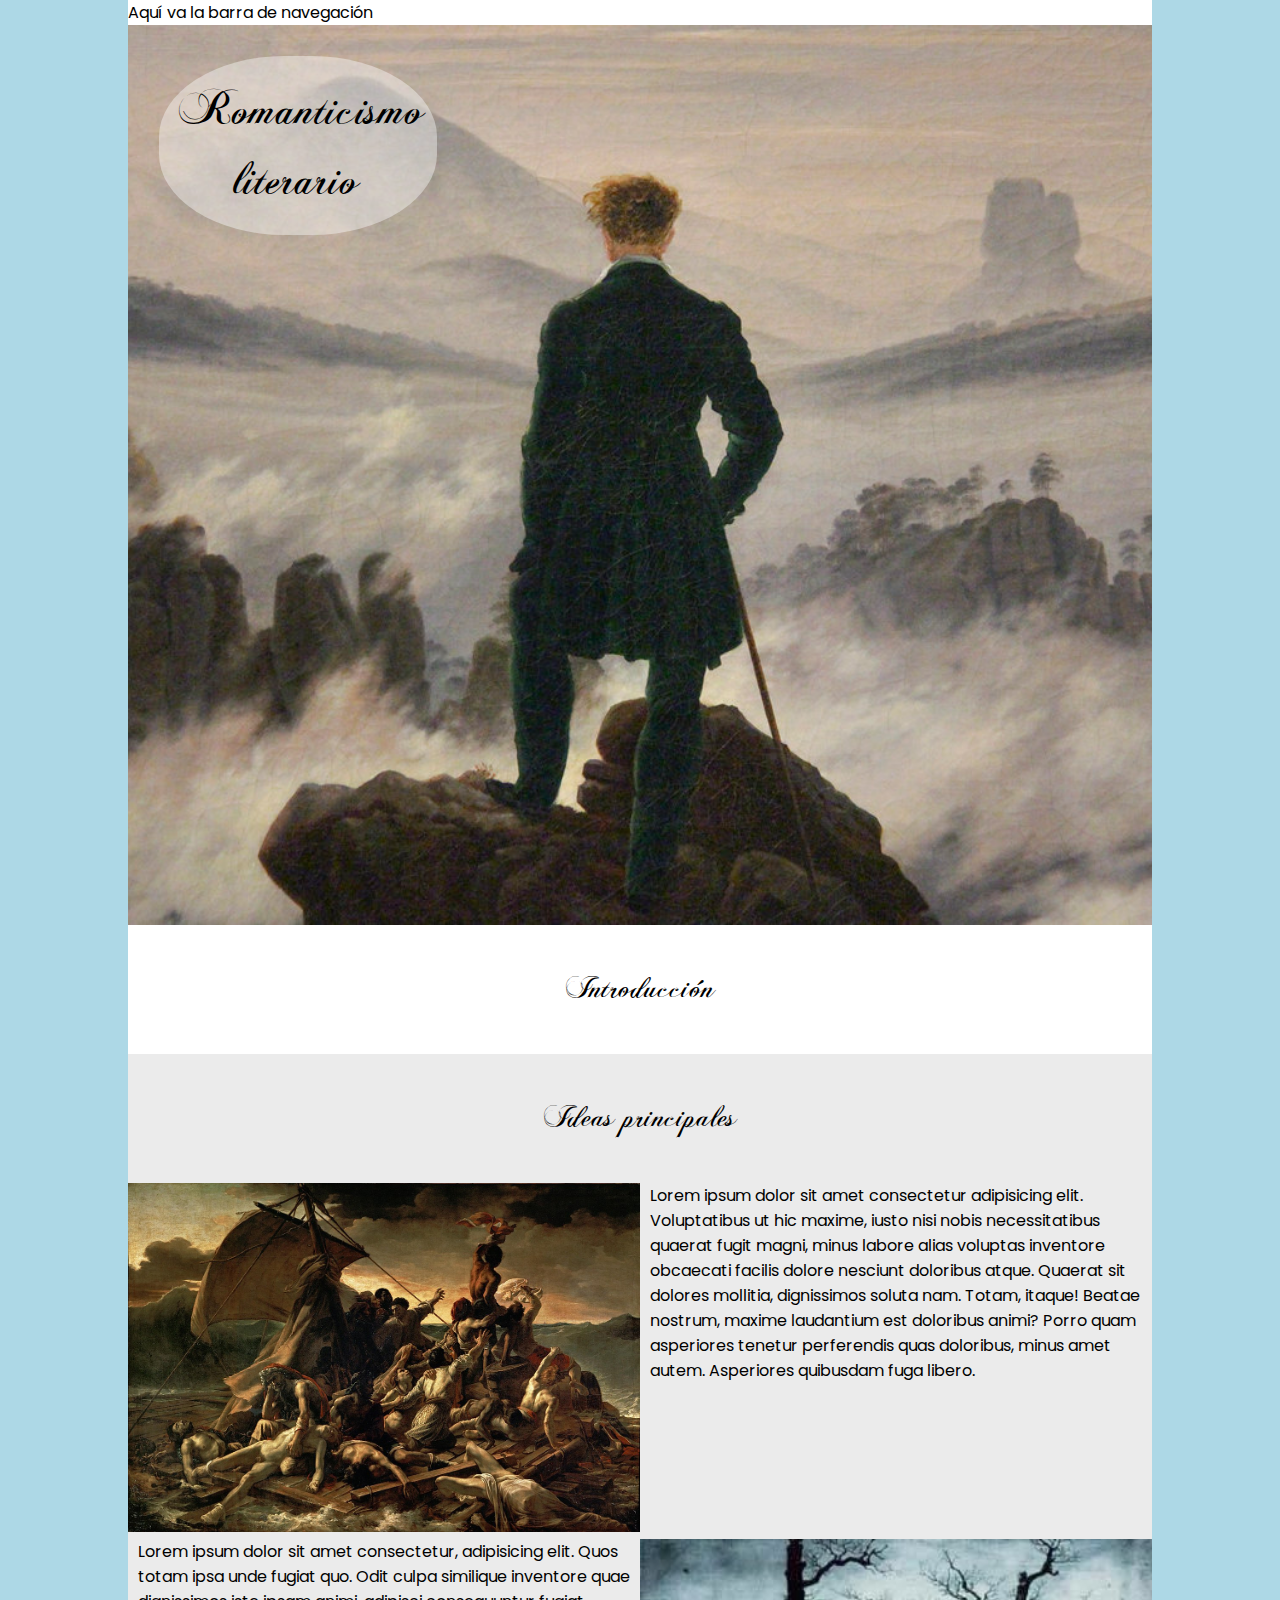
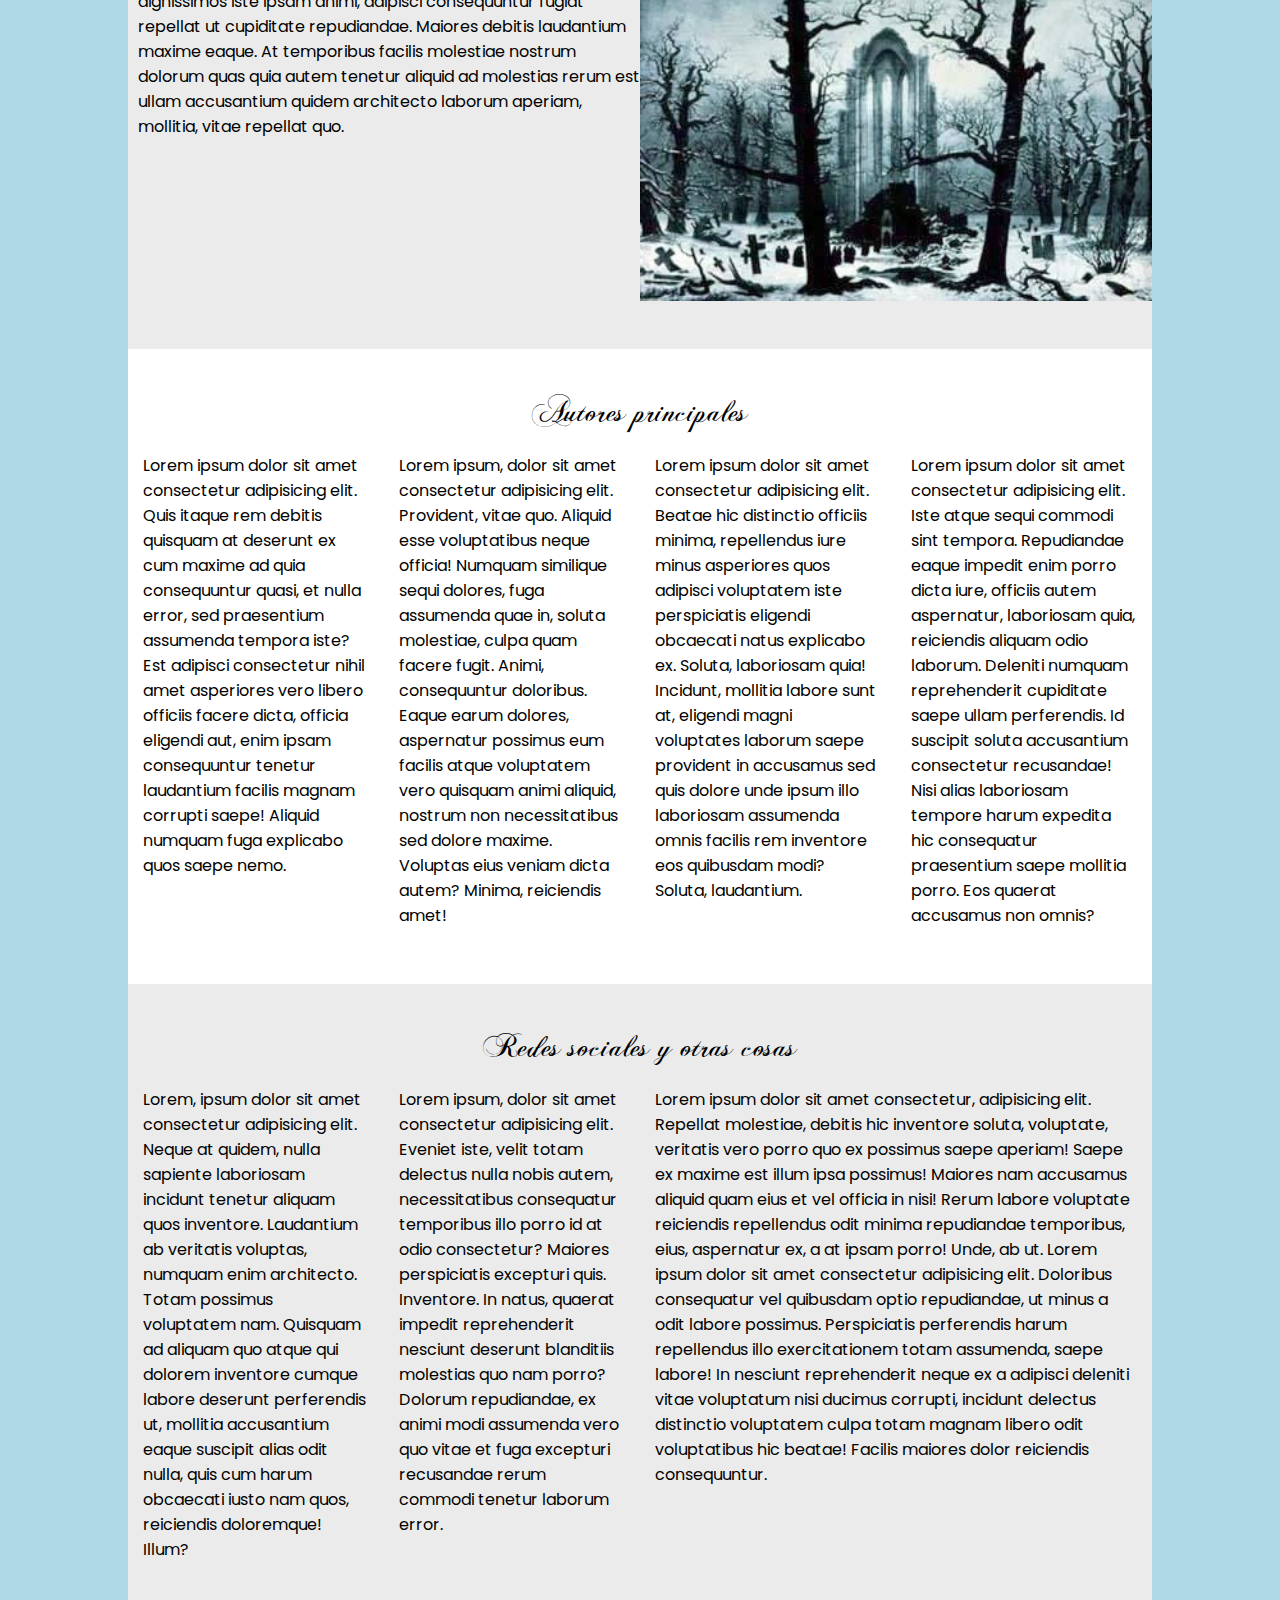
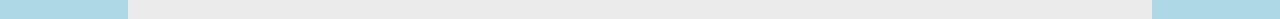
<file: espronceda/index.html>
<!DOCTYPE html>
<html lang="en">
<head>
    <meta charset="UTF-8">
    <meta http-equiv="X-UA-Compatible" content="IE=edge">
    <meta name="viewport" content="width=device-width, initial-scale=1.0">
    <title>Romanticismo inicio</title>
    <link rel="shortcut icon" href="../espronceda/images/1016487.png" type="image/x-icon">
    <link rel="stylesheet" href="./CSS/index.css">

</head>
<body>
    <div id="wrapper">
        <nav>
            Aquí va la barra de navegación
        </nav>
     <!--  HERO VERSIÓN 1: FOTO + TEXTO --> 
        <section id="hero">
            <div id="titulo">
            Romanticismo <br> literario
        </div> 
        </section>
    
    <!--    HERO VERSIÓN 2: HAIKEI + POSITION + FROSTED GLASS
        <section id="hero2">
            <div id="titulo2">
                Romanticismo <br> literario
            </div> 
        </section>
    -->
 <!--    <section id="hero3">
        <div id="titulo3">
            Romanticismo <br> literario
        </div> 
    </section>
-->
   <!-- <svg xmlns="http://www.w3.org/2000/svg" viewBox="0 0 1440 320"><path fill="#ff5500" fill-opacity="1" d="M0,192L17.1,186.7C34.3,181,69,171,103,149.3C137.1,128,171,96,206,85.3C240,75,274,85,309,96C342.9,107,377,117,411,144C445.7,171,480,213,514,197.3C548.6,181,583,107,617,106.7C651.4,107,686,181,720,186.7C754.3,192,789,128,823,138.7C857.1,149,891,235,926,261.3C960,288,994,256,1029,240C1062.9,224,1097,224,1131,192C1165.7,160,1200,96,1234,69.3C1268.6,43,1303,53,1337,53.3C1371.4,53,1406,43,1423,37.3L1440,32L1440,0L1422.9,0C1405.7,0,1371,0,1337,0C1302.9,0,1269,0,1234,0C1200,0,1166,0,1131,0C1097.1,0,1063,0,1029,0C994.3,0,960,0,926,0C891.4,0,857,0,823,0C788.6,0,754,0,720,0C685.7,0,651,0,617,0C582.9,0,549,0,514,0C480,0,446,0,411,0C377.1,0,343,0,309,0C274.3,0,240,0,206,0C171.4,0,137,0,103,0C68.6,0,34,0,17,0L0,0Z"></path></svg>
-->
        <section id="intro">
            <div class="titulo-seccion">
            Introducción
            </div>
        </section>

        <section id="ideas">
            <div class="titulo-seccion">
            Ideas principales
            </div>
            <div id="grid2">
                <!-- Dentro, monto dos columnas, con dos div-->
                <div class="col2 col-imagenes">
                   <img src="../espronceda/images/imagen2.jpg" alt="Imagen">
                </div>
                <div class="col2 col-textos">
                    Lorem ipsum dolor sit amet consectetur adipisicing elit. Voluptatibus ut hic maxime, iusto nisi nobis necessitatibus quaerat fugit magni, minus labore alias voluptas inventore obcaecati facilis dolore nesciunt doloribus atque.
                    Quaerat sit dolores mollitia, dignissimos soluta nam. Totam, itaque! Beatae nostrum, maxime laudantium est doloribus animi? Porro quam asperiores tenetur perferendis quas doloribus, minus amet autem. Asperiores quibusdam fuga libero.
                </div>
                <div class="col2 col-textos">
                    Lorem ipsum dolor sit amet consectetur, adipisicing elit. Quos totam ipsa unde fugiat quo. Odit culpa similique inventore quae dignissimos iste ipsam animi, adipisci consequuntur fugiat repellat ut cupiditate repudiandae.
                    Maiores debitis laudantium maxime eaque. At temporibus facilis molestiae nostrum dolorum quas quia autem tenetur aliquid ad molestias rerum est ullam accusantium quidem architecto laborum aperiam, mollitia, vitae repellat quo.
                </div>
                <div class="col2 col-imagenes">
                    <img src="../espronceda/images/imagen1.jpg" alt="">
                </div>

            </div>

        </section>

        <section id="Autores">
            <div class="titulo-seccion">
            Autores principales
            </div>
            <div id="grid4">
                <div class="col4 col-texto4">
                    Lorem ipsum dolor sit amet consectetur adipisicing elit. Quis itaque rem debitis quisquam at deserunt ex cum maxime ad quia consequuntur quasi, et nulla error, sed praesentium assumenda tempora iste?
                    Est adipisci consectetur nihil amet asperiores vero libero officiis facere dicta, officia eligendi aut, enim ipsam consequuntur tenetur laudantium facilis magnam corrupti saepe! Aliquid numquam fuga explicabo quos saepe nemo.
                </div>
                <div class="col4 col-texto4">
                Lorem ipsum, dolor sit amet consectetur adipisicing elit. Provident, vitae quo. Aliquid esse voluptatibus neque officia! Numquam similique sequi dolores, fuga assumenda quae in, soluta molestiae, culpa quam facere fugit.
                Animi, consequuntur doloribus. Eaque earum dolores, aspernatur possimus eum facilis atque voluptatem vero quisquam animi aliquid, nostrum non necessitatibus sed dolore maxime. Voluptas eius veniam dicta autem? Minima, reiciendis amet!
                </div>
                <div class="col4 col-texto4">
                    Lorem ipsum dolor sit amet consectetur adipisicing elit. Beatae hic distinctio officiis minima, repellendus iure minus asperiores quos adipisci voluptatem iste perspiciatis eligendi obcaecati natus explicabo ex. Soluta, laboriosam quia!
                    Incidunt, mollitia labore sunt at, eligendi magni voluptates laborum saepe provident in accusamus sed quis dolore unde ipsum illo laboriosam assumenda omnis facilis rem inventore eos quibusdam modi? Soluta, laudantium.
                </div>
                <div class="col4 col-texto4">
                    Lorem ipsum dolor sit amet consectetur adipisicing elit. Iste atque sequi commodi sint tempora. Repudiandae eaque impedit enim porro dicta iure, officiis autem aspernatur, laboriosam quia, reiciendis aliquam odio laborum.
                    Deleniti numquam reprehenderit cupiditate saepe ullam perferendis. Id suscipit soluta accusantium consectetur recusandae! Nisi alias laboriosam tempore harum expedita hic consequatur praesentium saepe mollitia porro. Eos quaerat accusamus non omnis?
                </div>
            </div>

        </section>

        <footer>
            <section id="footer">
            <div class="titulo-seccion">
            Redes sociales y otras cosas
            <div id="grid3">
                <div class="col3">
                    Lorem, ipsum dolor sit amet consectetur adipisicing elit. Neque at quidem, nulla sapiente laboriosam incidunt tenetur aliquam quos inventore. Laudantium ab veritatis voluptas, numquam enim architecto. Totam possimus voluptatem nam.
                    Quisquam ad aliquam quo atque qui dolorem inventore cumque labore deserunt perferendis ut, mollitia accusantium eaque suscipit alias odit nulla, quis cum harum obcaecati iusto nam quos, reiciendis doloremque! Illum?
                </div>
                 <div class="col3">Lorem ipsum, dolor sit amet consectetur adipisicing elit. Eveniet iste, velit totam delectus nulla nobis autem, necessitatibus consequatur temporibus illo porro id at odio consectetur? Maiores perspiciatis excepturi quis. Inventore.
                In natus, quaerat impedit reprehenderit nesciunt deserunt blanditiis molestias quo nam porro? Dolorum repudiandae, ex animi modi assumenda vero quo vitae et fuga excepturi recusandae rerum commodi tenetur laborum error.
                 </div>
                <div class="col3 ancha">Lorem ipsum dolor sit amet consectetur, adipisicing elit. Repellat molestiae, debitis hic inventore soluta, voluptate, veritatis vero porro quo ex possimus saepe aperiam! Saepe ex maxime est illum ipsa possimus!
                Maiores nam accusamus aliquid quam eius et vel officia in nisi! Rerum labore voluptate reiciendis repellendus odit minima repudiandae temporibus, eius, aspernatur ex, a at ipsam porro! Unde, ab ut. Lorem ipsum dolor sit amet consectetur adipisicing elit. Doloribus consequatur vel quibusdam optio repudiandae, ut minus a odit labore possimus. Perspiciatis perferendis harum repellendus illo exercitationem totam assumenda, saepe labore!
                In nesciunt reprehenderit neque ex a adipisci deleniti vitae voluptatum nisi ducimus corrupti, incidunt delectus distinctio voluptatem culpa totam magnam libero odit voluptatibus hic beatae! Facilis maiores dolor reiciendis consequuntur.
                </div>
            </div>
            </div>
        </section>
        </footer>
    </div>
</body>
</html>
</file>
<file: espronceda/CSS/index.css>
/************************************************************/
/* Web del Romanticismo                                     */
/* Hoja de estilos de la canción del Pirata                 */
/* Autor: Pablo Brescia                                     */
/* Versión 1.0                                              */
/************************************************************/


/*********************** ESTILO GENERAL *********************/

@font-face {
    src: url('../fonts/ChopinScript.ttf');
    font-family: titulos;
}

@font-face {
    src: url('../fonts/Poppins-Regular.ttf');
    font-family: textos;
}

* {box-sizing: border-box;}

body { margin:0; padding:0;  /*Elimina los bordes por defecto*/
    font-family:textos;
    background-color: lightblue;
    
}

#wrapper {width: 80%;
    background-color: rgb(255, 255, 255);
    text-align: left;
    margin: auto;

}

section{padding: 4% 0;} /* Queremos que el contenido de cualquier sección quede separado de arriba y abajo*/
.titulo-seccion {font-family: titulos;
                font-size: 2rem;
                color: rgb(0, 0, 0);
               /* background-color: rgba(222, 184, 135, 0.349);*/
                text-align: center; }


/**************** HERO SECTION OPCION 1: FOTO + TEXTO *******************/
#hero {background-image: url(../images/herosection.jpg);
    height: 100vh; /* Para obligar a que se vea más allá del contenido */
    background-repeat: no-repeat; /* No repite el fondo */
    background-size: cover; /* Cubre todo el fondo */
    background-position: 50%;
    padding-left: 3%;
    padding-top: 3%;

}

/*********** HERO SECTION OPCION 2: HAIKEI.APP + POSITION + FROASTED GLASS***********/
#hero2 {background-image: url(../images/poligonos.svg);
    background-size: cover;
    background-repeat: no-repeat;
    height: 70vh;
    position: relative; /* Hero se mueve de sitio*/

}

#titulo2 {font-family: titulos;
    font-size: 4rem;
    background-color: rgba(255, 255, 255, 0.158);
    width: 50%;
    text-align: center; /* También podríamos poner un padding-left */
    
        /* Estas cuatro reglas colocan una caja en el centro de otra: */
    position: absolute; /* Se fija dentro del bloque al que pertenece (hero) */
    top:50%;
    left:50%;
    transform: translate(-50%,-50%);
    
    /* Para el efecto froasted glass (el fondo debe ser blanco y con opacidad < a 0.5)*/
    backdrop-filter: blur(3px);

}

/**************** HERO 3: COLOR LISO + GETWAVES *******************/
 #hero3 {
    background-color: #ff5500; /* MISMO COLOR QUE LAS OLAS */
    height:40vh;
    position: relative;

}

#titulo3 {font-family: titulos;
    font-size: 4rem;
    color: #fff;
    position: absolute;
    top: 50%;
    left: 50%;
    transform: translate(-50%,-50%);
    text-align: center;
}

#intro {background-color: white;}

#titulo {
    background-color: rgba(255, 255, 255, 0.411);
    width:28%;
    padding:2%;
    text-align:center;
    border-radius: 45%;
    font-family: titulos;
    font-size: 3rem; 
}

/******************** GRID IDEAS **********************/
#ideas {
    background-color: rgba(128, 128, 128, 0.158);
}

/* Vamos a montar un grid en dos columnas, al 50% */ 
/* Primero necesito un contenedor grid: */

#grid2 {display:grid;
        grid-template-columns: 50% 50%;
        margin-top: 4%;}




/* Selecciono la imagenes de dentro de una columna y les aplico el 100% (todo el ancho de la columna) */

.col2 img {width: 100%;}

.col-textos {
    padding-left: 10px;
}

/******************* GRID AUTORES *********************/
#grid4 {display:grid;
    grid-template-columns:25% 25% 25% 25%;
    }
.col4 {padding: 6%;}

/******************* GRID FOOTER *********************/
#grid3 {display:grid;
        grid-template-columns: 25% 25% 50%;
        font-family: textos;
        font-size: 1rem;
        text-align: left;}

.col3 {padding: 6%;}
.ancha {padding: 3%;}

#footer {background-color: rgba(128, 128, 128, 0.158);}


/***************** MEDIA QUERIES ******************/
@media only screen and (width<=1250px) {
    #wrapper {width:90%;}
    #titulo {width: 30%;}
}

@media only screen and (width<=1050px) {               /* PARA TABLET */
    #titulo {width: 40%;}
    #grid2 {grid-template-columns: 100%;}
    #grid4 {grid-template-columns: 50% 50%;}
    #grid3 {grid-template-columns: 50% 50%;}
}

@media only screen and (width<=930px) {
    #titulo {width: 50%;}
    #titulo {font-size: 2rem;}
    #grid2 {grid-template-columns: 100%;}
    #ancha {margin:auto}
}
    
@media only screen and (width<=500px) {                 /* PARA MÓVIL */
    #wrapper {width:100%;}
    #titulo {width: 80%;}
    #grid4 {grid-template-columns: 100%;}
    #grid3 {grid-template-columns: 100%;}
}
</file>
